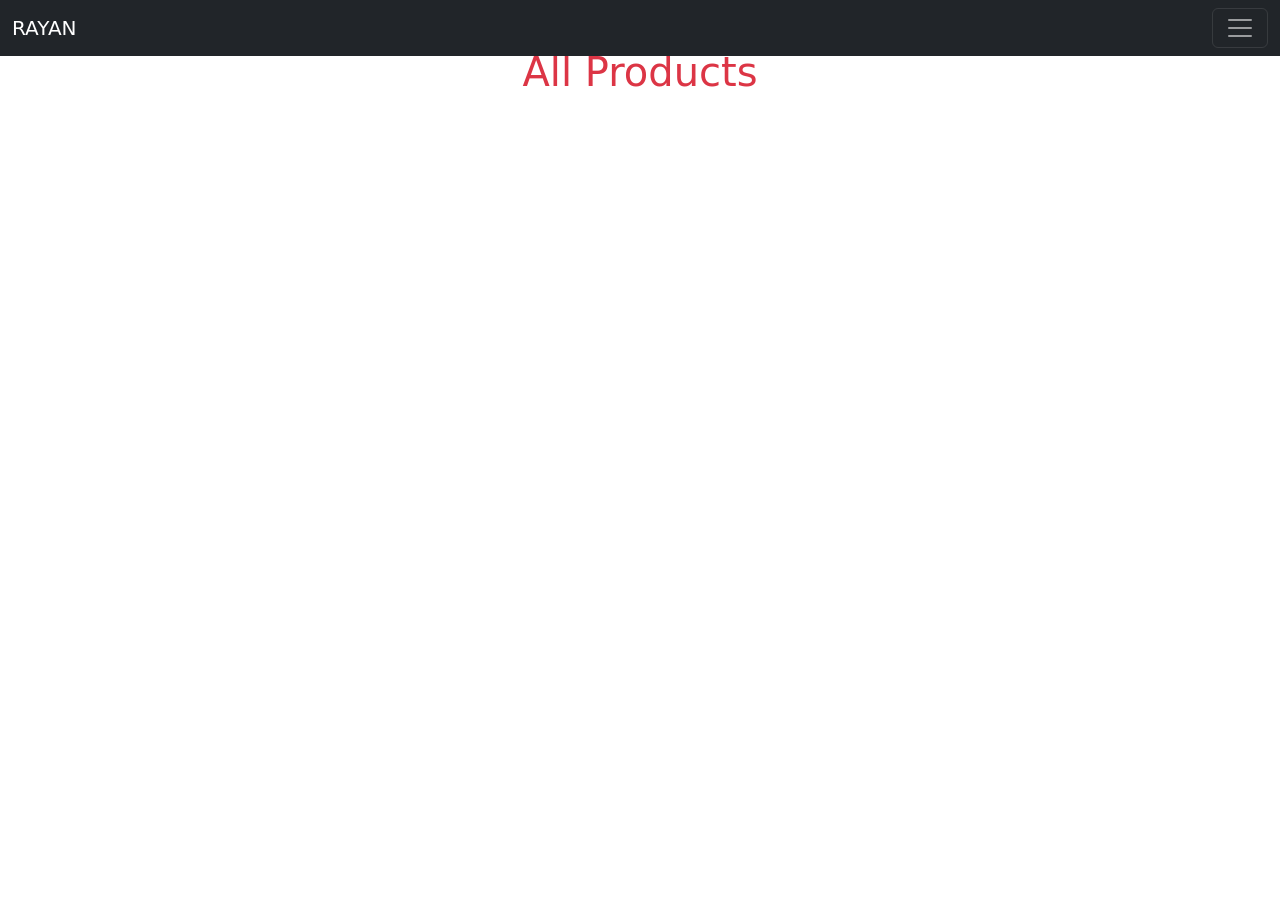
<file: index.html>
<!DOCTYPE html>
<html lang="en">
<head>
    <meta charset="UTF-8">
    <meta name="viewport" content="width=device-width, initial-scale=1.0">
    <title>Blogs</title>
    <link rel="stylesheet" href="css/bootstrap.css">
    <link rel="stylesheet" href="css/style.css">
</head>
<body>
    <nav class="navbar navbar-dark bg-dark fixed-top">
        <div class="container-fluid">
          <a class="navbar-brand" href="https://www.instagram.com/xx_4ayan__3lghndor_xx/">RAYAN</a>
          <button class="navbar-toggler" type="button" data-bs-toggle="offcanvas" data-bs-target="#offcanvasDarkNavbar" aria-controls="offcanvasDarkNavbar" aria-label="Toggle navigation">
            <span class="navbar-toggler-icon"></span>
          </button>
          <div class="offcanvas offcanvas-end text-bg-dark" tabindex="-1" id="offcanvasDarkNavbar" aria-labelledby="offcanvasDarkNavbarLabel">
            <div class="offcanvas-header">
              <h5 class="offcanvas-title" id="offcanvasDarkNavbarLabel">Pages</h5>
              <button type="button" class="btn-close btn-close-white" data-bs-dismiss="offcanvas" aria-label="Close"></button>
            </div>
            <div class="offcanvas-body">
              <ul class="navbar-nav justify-content-end flex-grow-1 pe-3">
                <li class="nav-item">
                  <a class="nav-link active" aria-current="page" href="index.html">Home</a>
                </li>
                <li class="nav-item">
                    <a class="nav-link active" aria-current="page" href="users.html">Users</a>
                  </li>
                  <li class="nav-item">
                    <a class="nav-link active" aria-current="page" href="Cart.html">Cart</a>
                  </li>
                  <li class="nav-item">
                    <a class="nav-link active" aria-current="page" href="login.html">login</a>
                  </li>
                <li class="nav-item">
                  <a class="nav-link" href="#">Link</a>
                </li>
                <li class="nav-item dropdown">
                  <a class="nav-link dropdown-toggle" href="#" role="button" data-bs-toggle="dropdown" aria-expanded="false">
                    Dropdown
                  </a>
                  <ul class="dropdown-menu dropdown-menu-dark">
                    <li><a class="dropdown-item" href="users.html">Users</a></li>
                    <li><a class="dropdown-item" href="Cart.html">Cart</a></li>
                    <li>
                      <hr class="dropdown-divider">
                    </li>
                    <li><a class="dropdown-item" href="login.html">login</a></li>
                  </ul>
                </li>
              </ul>
              <form class="d-flex mt-3" role="search">
                <input class="form-control me-2" type="search" placeholder="Search" aria-label="Search">
                <button class="btn btn-success" type="submit">Search</button>
              </form>
            </div>
          </div>
        </div>
      </nav>



    <section class="my-5">
        <h1 class="text-center text-danger my-5">All Products</h1>
        <div  class="container">
            <div class="row" id="all-products">
                <div id="productsContainer"></div>

            </div>
        </div>


    </section>




    <script src="js/script.js"></script>
</body>
</html>
</file>
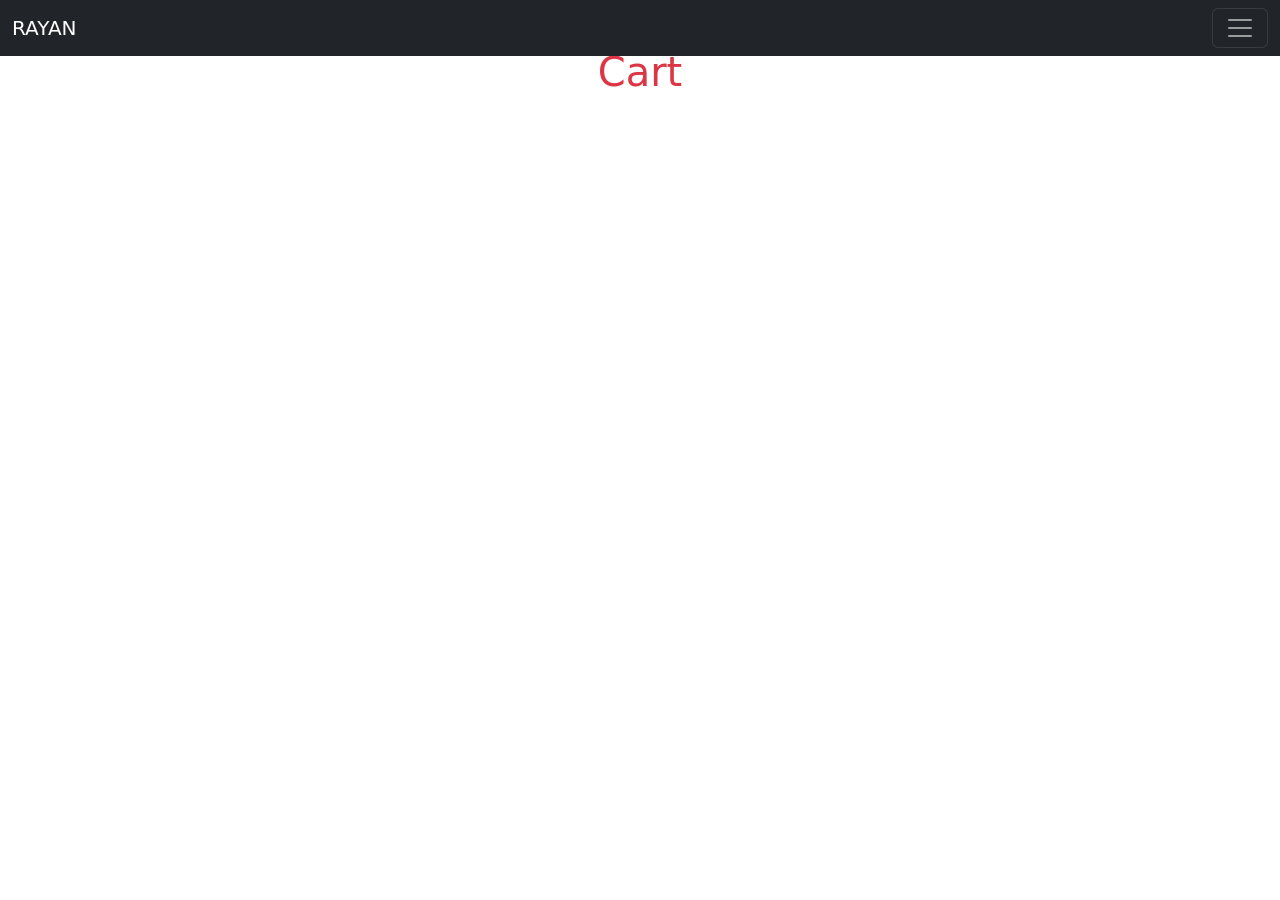
<file: Cart.html>
<!DOCTYPE html>
<html lang="en">
<head>
    <meta charset="UTF-8">
    <meta name="viewport" content="width=device-width, initial-scale=1.0">
    <title>Blogs</title>
    <link rel="stylesheet" href="css/bootstrap.css">
    <link rel="stylesheet" href="css/style.css">
</head>
    
<body>

 
    <nav class="navbar navbar-dark bg-dark fixed-top">
        <div class="container-fluid">
          <a class="navbar-brand" href="#">RAYAN</a>
          <button class="navbar-toggler" type="button" data-bs-toggle="offcanvas" data-bs-target="#offcanvasDarkNavbar" aria-controls="offcanvasDarkNavbar" aria-label="Toggle navigation">
            <span class="navbar-toggler-icon"></span>
          </button>
          <div class="offcanvas offcanvas-end text-bg-dark" tabindex="-1" id="offcanvasDarkNavbar" aria-labelledby="offcanvasDarkNavbarLabel">
            <div class="offcanvas-header">
              <h5 class="offcanvas-title" id="offcanvasDarkNavbarLabel">Pages</h5>
              <button type="button" class="btn-close btn-close-white" data-bs-dismiss="offcanvas" aria-label="Close"></button>
            </div>
            <div class="offcanvas-body">
              <ul class="navbar-nav justify-content-end flex-grow-1 pe-3">
                <li class="nav-item">
                  <a class="nav-link active" aria-current="page" href="index.html">Home</a>
                </li>
                <li class="nav-item">
                    <a class="nav-link active" aria-current="page" href="users.html">Users</a>
                  </li>
                  <li class="nav-item">
                    <a class="nav-link active" aria-current="page" href="Cart.html">Cart</a>
                  </li>
                  <li class="nav-item">
                    <a class="nav-link active" aria-current="page" href="login.html">login</a>
                  </li>
                <li class="nav-item">
                  <a class="nav-link" href="#">Link</a>
                </li>
                <li class="nav-item dropdown">
                  <a class="nav-link dropdown-toggle" href="#" role="button" data-bs-toggle="dropdown" aria-expanded="false">
                    Dropdown
                  </a>
                  <ul class="dropdown-menu dropdown-menu-dark">
                    <li><a class="dropdown-item" href="users.html">Users</a></li>
                    <li><a class="dropdown-item" href="Cart.html">Cart</a></li>
                    <li>
                      <hr class="dropdown-divider">
                    </li>
                    <li><a class="dropdown-item" href="login.html">login</a></li>
                  </ul>
                </li>
              </ul>
              <form class="d-flex mt-3" role="search">
                <input class="form-control me-2" type="search" placeholder="Search" aria-label="Search">
                <button class="btn btn-success" type="submit">Search</button>
              </form>
            </div>
          </div>
        </div>
      </nav>




    <section class="my-5">
        <h1 class="text-center text-danger my-5">Cart</h1>
        <div  class="container">
            <div class="row" id="all-products">
              
            </div>
        </div>
    </section>
    


    <script src="js/Cart.js"></script>
</body>
</html>
</file>
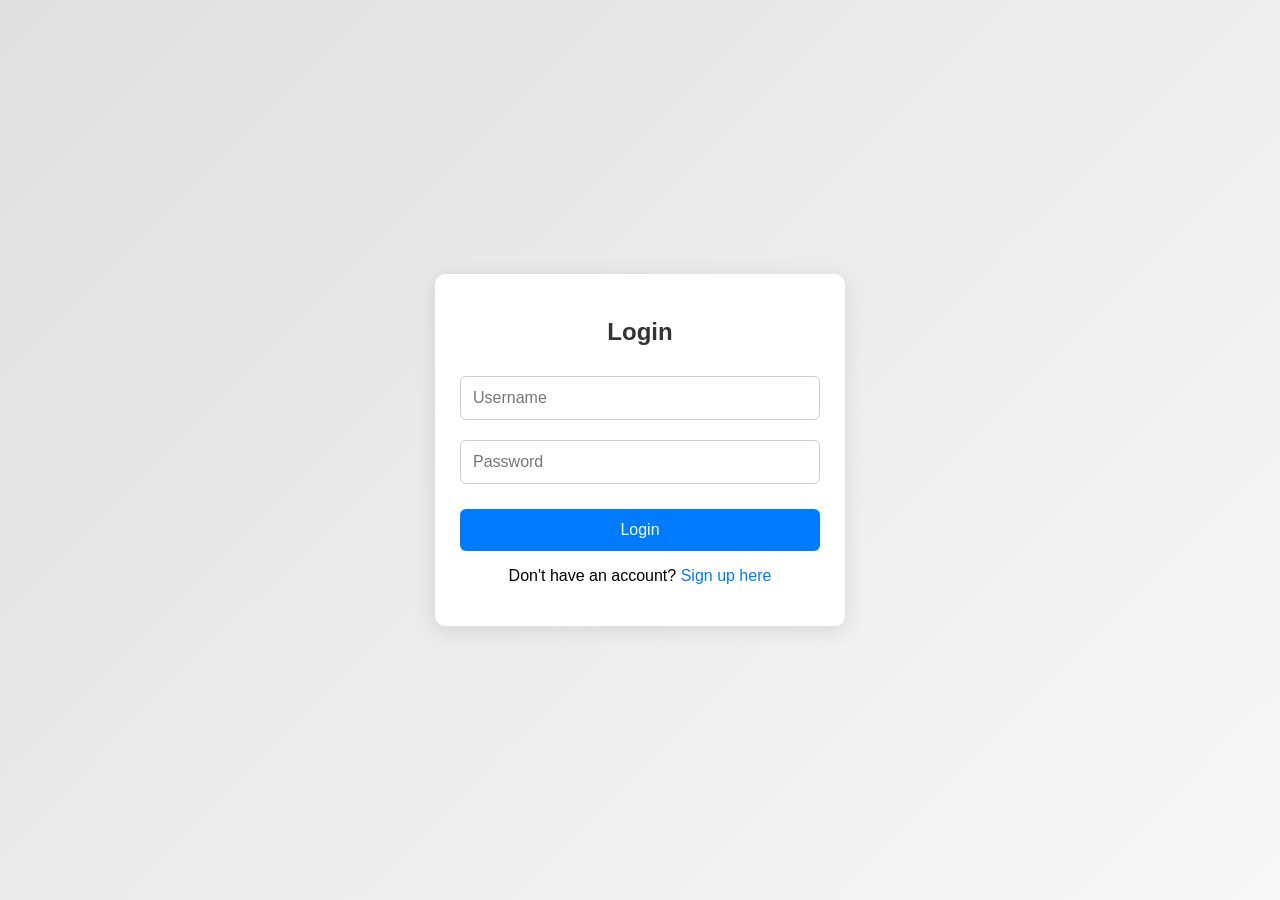
<file: login.html>
<!DOCTYPE html>
<html lang="en">
<head>
  <meta charset="UTF-8">
  <meta name="viewport" content="width=device-width, initial-scale=1.0">
  <title>Login</title>
  <link rel="stylesheet" href="css/login.css">
</head>
<body>
  <div class="login-container">
    <h2>Login</h2>
    <form id="loginForm">
      <input type="text" id="username" placeholder="Username" required>
      <input type="password" id="password" placeholder="Password" required>
      <button type="submit">Login</button>
    </form>
    <p>Don't have an account? <a href="signup.html">Sign up here</a></p>
  </div>
  <script src="js/login.js"></script>
</body>
</html>
</file>
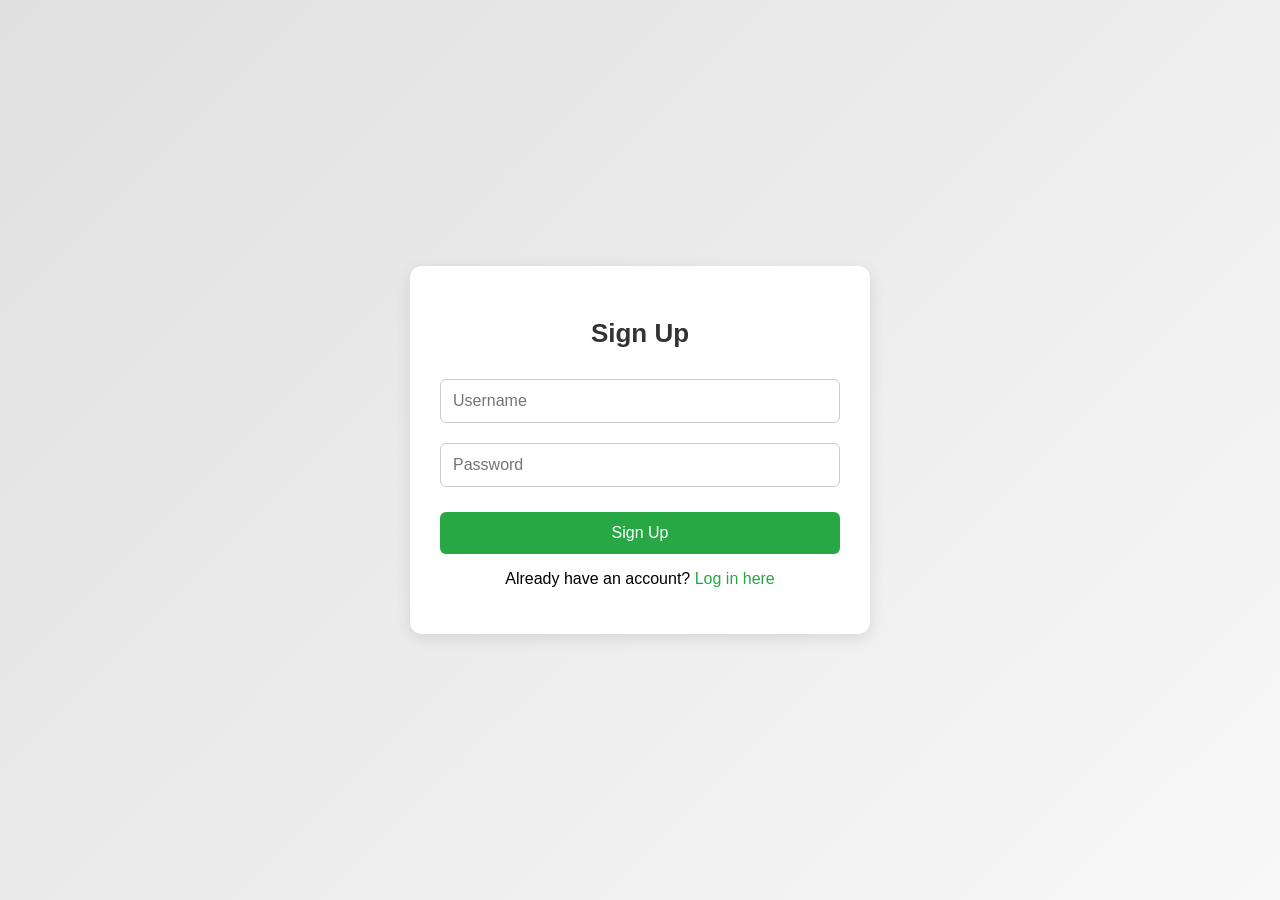
<file: signup.html>
<!DOCTYPE html>
<html lang="en">
<head>
  <meta charset="UTF-8">
  <meta name="viewport" content="width=device-width, initial-scale=1.0">
  <title>Sign Up</title>
  <link rel="stylesheet" href="css/signup.css">
</head>
<body>
  <div class="signup-container">
    <h2>Sign Up</h2>
    <form id="signupForm">
      <input type="text" id="username" placeholder="Username" required>
      <input type="password" id="password" placeholder="Password" required>
      <button type="submit">Sign Up</button>
    </form>
    <p>Already have an account? <a href="login.html">Log in here</a></p>
  </div>
  <script src="js/signup.js"></script>
</body>
</html>
</file>
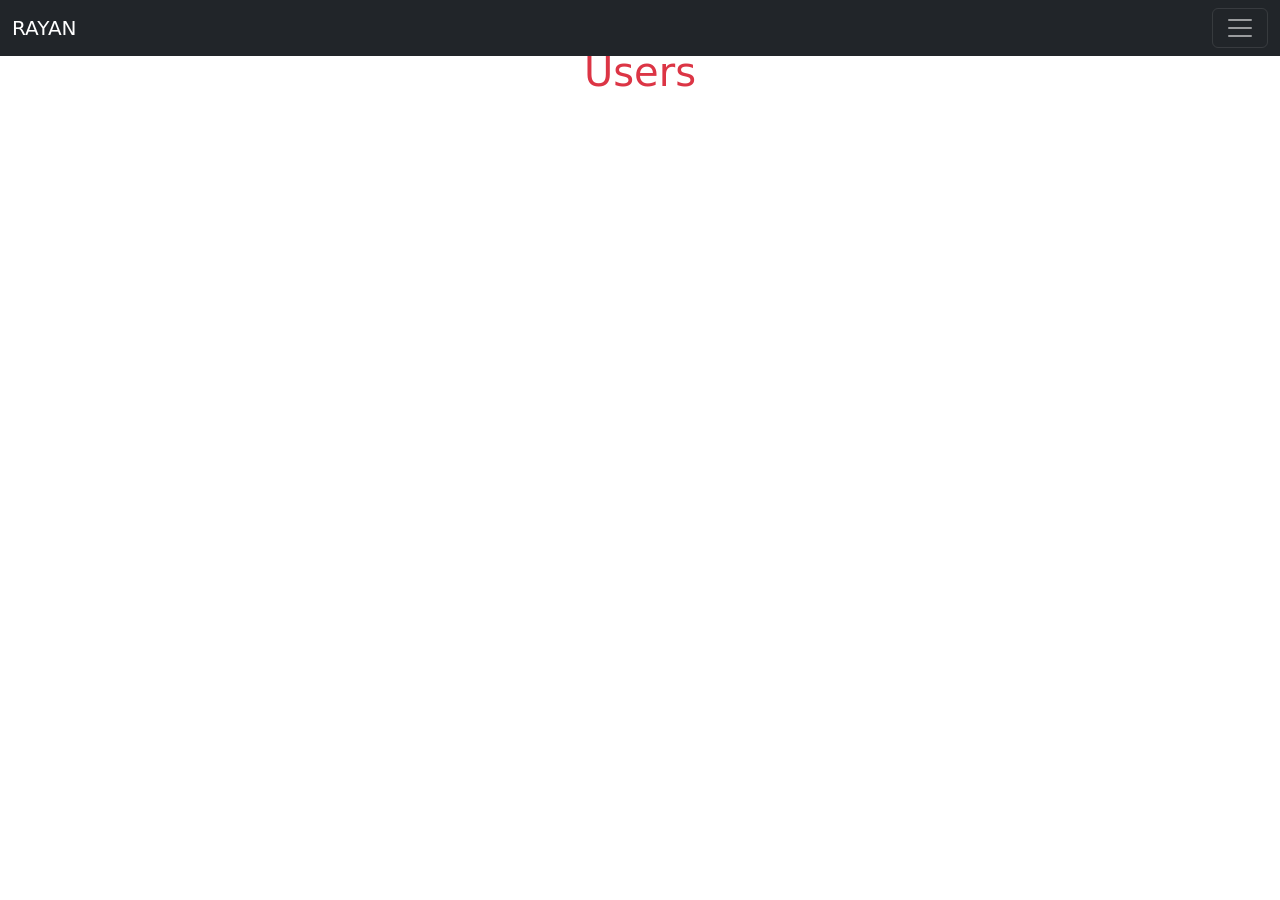
<file: users.html>
<!DOCTYPE html>
<html lang="en">
<head>
    <meta charset="UTF-8">
    <meta name="viewport" content="width=device-width, initial-scale=1.0">
    <title>Blogs</title>
    <link rel="stylesheet" href="css/bootstrap.css">
    <link rel="stylesheet" href="css/style.css">
</head>
<body>


 
    <nav class="navbar navbar-dark bg-dark fixed-top">
        <div class="container-fluid">
          <a class="navbar-brand" href="#">RAYAN</a>
          <button class="navbar-toggler" type="button" data-bs-toggle="offcanvas" data-bs-target="#offcanvasDarkNavbar" aria-controls="offcanvasDarkNavbar" aria-label="Toggle navigation">
            <span class="navbar-toggler-icon"></span>
          </button>
          <div class="offcanvas offcanvas-end text-bg-dark" tabindex="-1" id="offcanvasDarkNavbar" aria-labelledby="offcanvasDarkNavbarLabel">
            <div class="offcanvas-header">
              <h5 class="offcanvas-title" id="offcanvasDarkNavbarLabel">Pages</h5>
              <button type="button" class="btn-close btn-close-white" data-bs-dismiss="offcanvas" aria-label="Close"></button>
            </div>
            <div class="offcanvas-body">
              <ul class="navbar-nav justify-content-end flex-grow-1 pe-3">
                <li class="nav-item">
                  <a class="nav-link active" aria-current="page" href="index.html">Home</a>
                </li>
                <li class="nav-item">
                    <a class="nav-link active" aria-current="page" href="users.html">Users</a>
                  </li>
                  <li class="nav-item">
                    <a class="nav-link active" aria-current="page" href="Cart.html">Cart</a>
                  </li>
                  <li class="nav-item">
                    <a class="nav-link active" aria-current="page" href="login.html">login</a>
                  </li>
                <li class="nav-item">
                  <a class="nav-link" href="#">Link</a>
                </li>
                <li class="nav-item dropdown">
                  <a class="nav-link dropdown-toggle" href="#" role="button" data-bs-toggle="dropdown" aria-expanded="false">
                    Dropdown
                  </a>
                  <ul class="dropdown-menu dropdown-menu-dark">
                    <li><a class="dropdown-item" href="users.html">Users</a></li>
                    <li><a class="dropdown-item" href="Cart.html">Cart</a></li>
                    <li>
                      <hr class="dropdown-divider">
                    </li>
                    <li><a class="dropdown-item" href="login.html">login</a></li>
                  </ul>
                </li>
              </ul>
              <form class="d-flex mt-3" role="search">
                <input class="form-control me-2" type="search" placeholder="Search" aria-label="Search">
                <button class="btn btn-success" type="submit">Search</button>
              </form>
            </div>
          </div>
        </div>
      </nav>



    <section class="my-5">
        <h1 class="text-center text-danger my-5">Users</h1>
        <div  class="container">
            <div class="row" id="all-products">
              
            </div>
        </div>
    </section>
    


    <script src="js/users.js"></script>
</body>
</html>
</file>
<file: css/style.css>
img{
    height: 250px !important;
}
 





/* Style for the products container */
#all-products {
    display: flex;
    flex-wrap: wrap;
    justify-content: center;
    padding: 20px;
}

/* Style for each card */
.card {
    margin: 15px;
    border: 1px solid #ccc;
    border-radius: 5px;
    box-shadow: 0 2px 10px rgba(0, 0, 0, 0.1);
    transition: transform 0.2s;
}

/* Card hover effect */
.card:hover {
    transform: scale(1.05);
}

/* Style for the card image */
.card-img-top {
    border-top-left-radius: 5px;
    border-top-right-radius: 5px;
    height: 200px; /* Adjust height as needed */
    object-fit: cover; /* Ensure the image covers the area */
}

/* Style for card title */
.card-title {
    font-size: 1.25rem;
    font-weight: bold;
}

/* Style for the badge */
.badge {
    font-size: 1rem;
    background-color: #28a745;
    color: white;
}

/* Style for the button */
.btn {
    background-color: #007bff;
    color: white;
    border: none;
    border-radius: 5px;
    padding: 10px 15px;
    text-align: center;
    text-decoration: none;
    font-size: 1rem;
    transition: background-color 0.3s;
}

/* Button hover effect */
.btn:hover {
    background-color: #0056b3;
}

/* Style for card text */
.card-text {
    margin: 10px 0;
}
</file>
<file: css/login.css>
body {
    font-family: 'Arial', sans-serif;
    background-color: #f0f0f0;
    margin: 0;
    padding: 0;
    display: flex;
    justify-content: center;
    align-items: center;
    height: 100vh;
    background: linear-gradient(135deg, #e0e0e0, #f8f8f8); /* Gradient background for a modern look */
  }
  
  .login-container {
    width: 100%;
    max-width: 360px; /* Increased max-width for better layout */
    padding: 25px;
    margin: auto;
    background-color: #fff;
    border-radius: 10px; /* Rounded corners */
    box-shadow: 0 4px 20px rgba(0, 0, 0, 0.1); /* Softer shadow for better depth */
    text-align: center;
  }
  
  h2 {
    font-size: 24px;
    margin-bottom: 20px;
    color: #333;
  }
  
  input {
    width: 100%;
    padding: 12px;
    margin: 10px 0;
    border-radius: 6px; /* Rounded input fields */
    border: 1px solid #ccc; /* Subtle border */
    box-sizing: border-box;
    font-size: 16px;
    transition: border 0.3s ease; /* Smooth border transition */
  }
  
  input:focus {
    border-color: #007bff; /* Highlight input on focus */
    outline: none; /* Remove default outline */
    box-shadow: 0 0 8px rgba(0, 123, 255, 0.2); /* Soft glow effect on focus */
  }
  
  button {
    width: 100%;
    padding: 12px;
    margin-top: 15px;
    background-color: #007bff;
    color: white;
    border: none;
    cursor: pointer;
    border-radius: 6px;
    font-size: 16px;
    transition: background-color 0.3s ease; /* Smooth button hover */
  }
  
  button:hover {
    background-color: #0056b3; /* Darken button on hover */
  }
  
  button:active {
    background-color: #004494; /* Darker shade when pressed */
  }
  
  .small-text {
    font-size: 14px;
    color: #777;
    margin-top: 15px;
  }
  
  a {
    color: #007bff;
    text-decoration: none;
  }
  
  a:hover {
    text-decoration: underline;
  }
</file>
<file: css/signup.css>
body {
    font-family: 'Arial', sans-serif;
    background-color: #f0f0f0;
    margin: 0;
    padding: 0;
    display: flex;
    justify-content: center;
    align-items: center;
    height: 100vh;
    background: linear-gradient(135deg, #e0e0e0, #f8f8f8); /* Soft gradient background */
  }
  
  .signup-container {
    width: 100%;
    max-width: 400px; /* Increased max-width for better spacing */
    padding: 30px; /* Slightly more padding for balance */
    margin: auto;
    background-color: #fff;
    border-radius: 12px; /* Rounded corners for a modern look */
    box-shadow: 0 4px 15px rgba(0, 0, 0, 0.1); /* Softer shadow for depth */
    text-align: center;
  }
  
  h2 {
    font-size: 26px;
    margin-bottom: 20px;
    color: #333;
  }
  
  input {
    width: 100%;
    padding: 12px;
    margin: 10px 0;
    border-radius: 6px; /* Rounded input fields */
    border: 1px solid #ccc;
    box-sizing: border-box;
    font-size: 16px;
    transition: border 0.3s ease; /* Smooth border transition */
  }
  
  input:focus {
    border-color: #28a745; /* Highlight input on focus */
    outline: none; /* Remove default outline */
    box-shadow: 0 0 8px rgba(40, 167, 69, 0.2); /* Soft glow effect */
  }
  
  button {
    width: 100%;
    padding: 12px;
    margin-top: 15px;
    background-color: #28a745;
    color: white;
    border: none;
    cursor: pointer;
    border-radius: 6px;
    font-size: 16px;
    transition: background-color 0.3s ease; /* Smooth hover effect */
  }
  
  button:hover {
    background-color: #218838; /* Darken button on hover */
  }
  
  button:active {
    background-color: #1e7e34; /* Darker shade when clicked */
  }
  
  .small-text {
    font-size: 14px;
    color: #777;
    margin-top: 15px;
  }
  
  a {
    color: #28a745;
    text-decoration: none;
  }
  
  a:hover {
    text-decoration: underline;
  }
</file>
